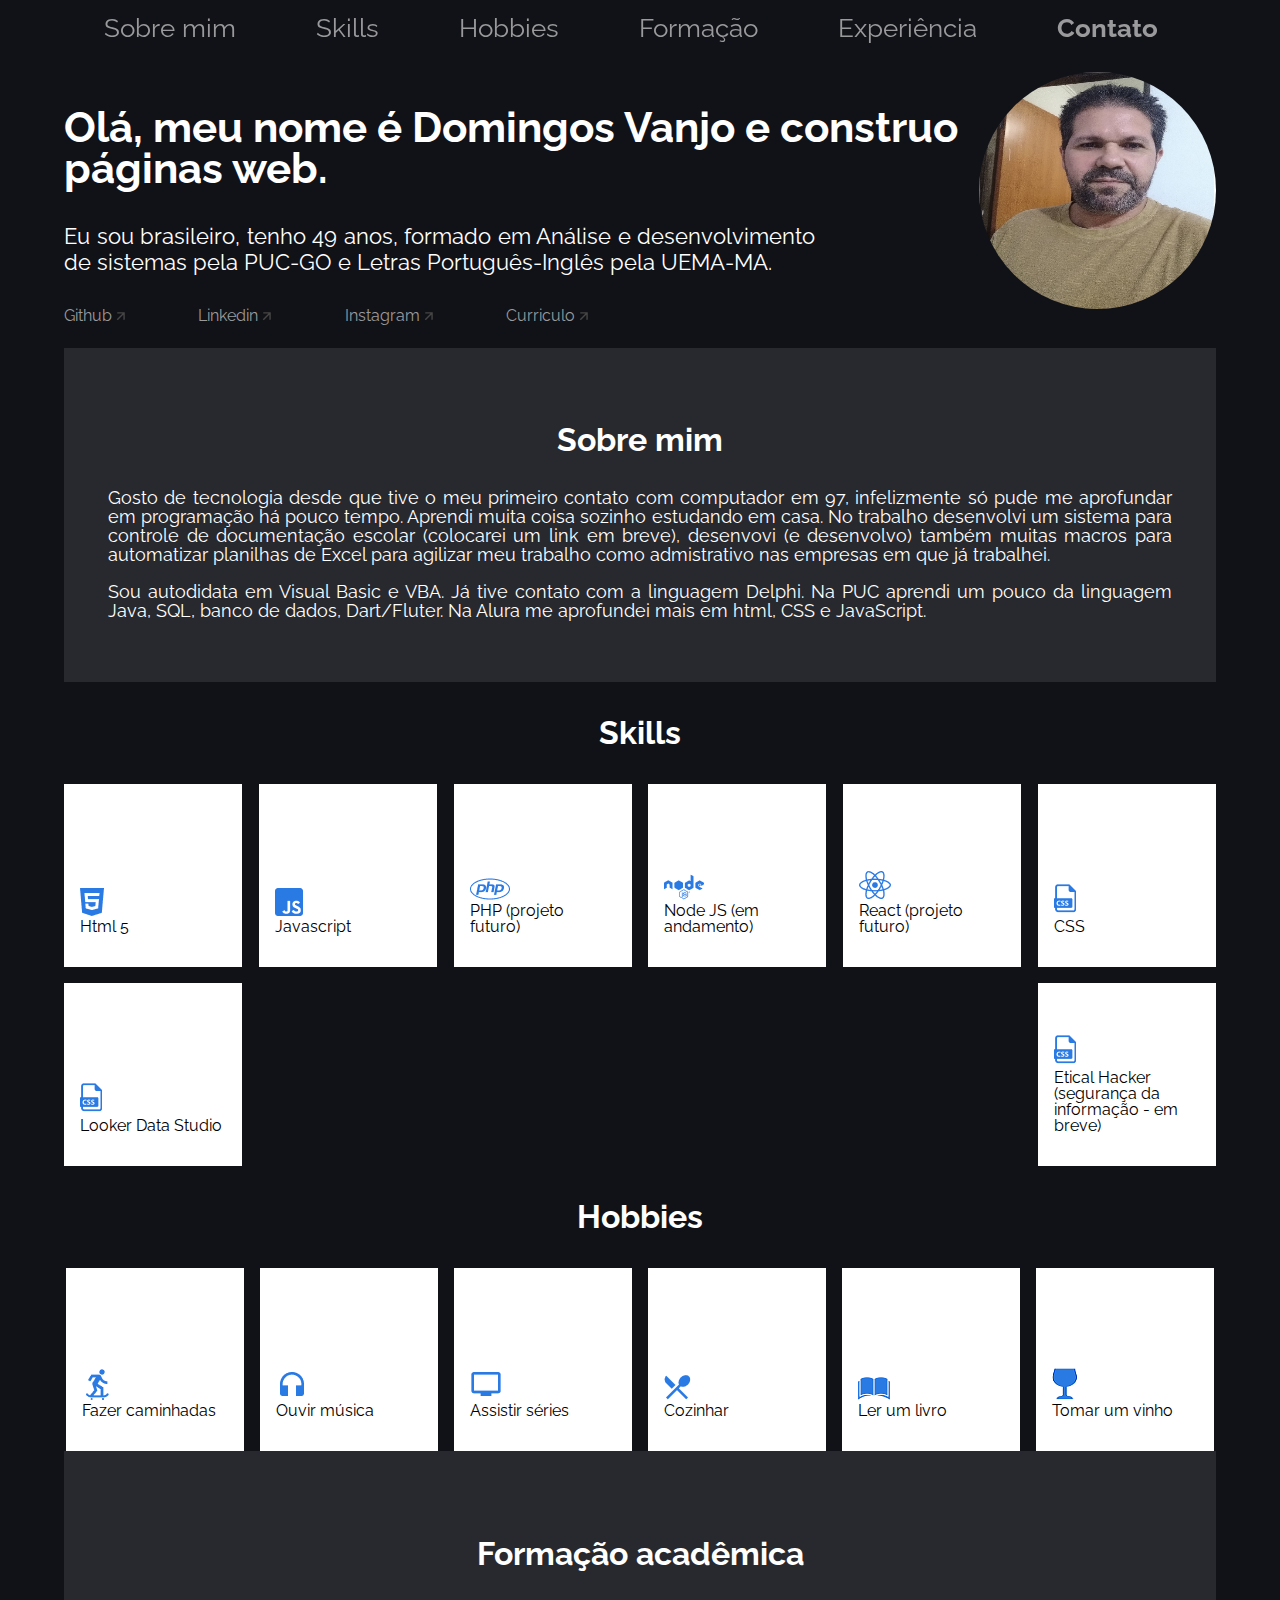
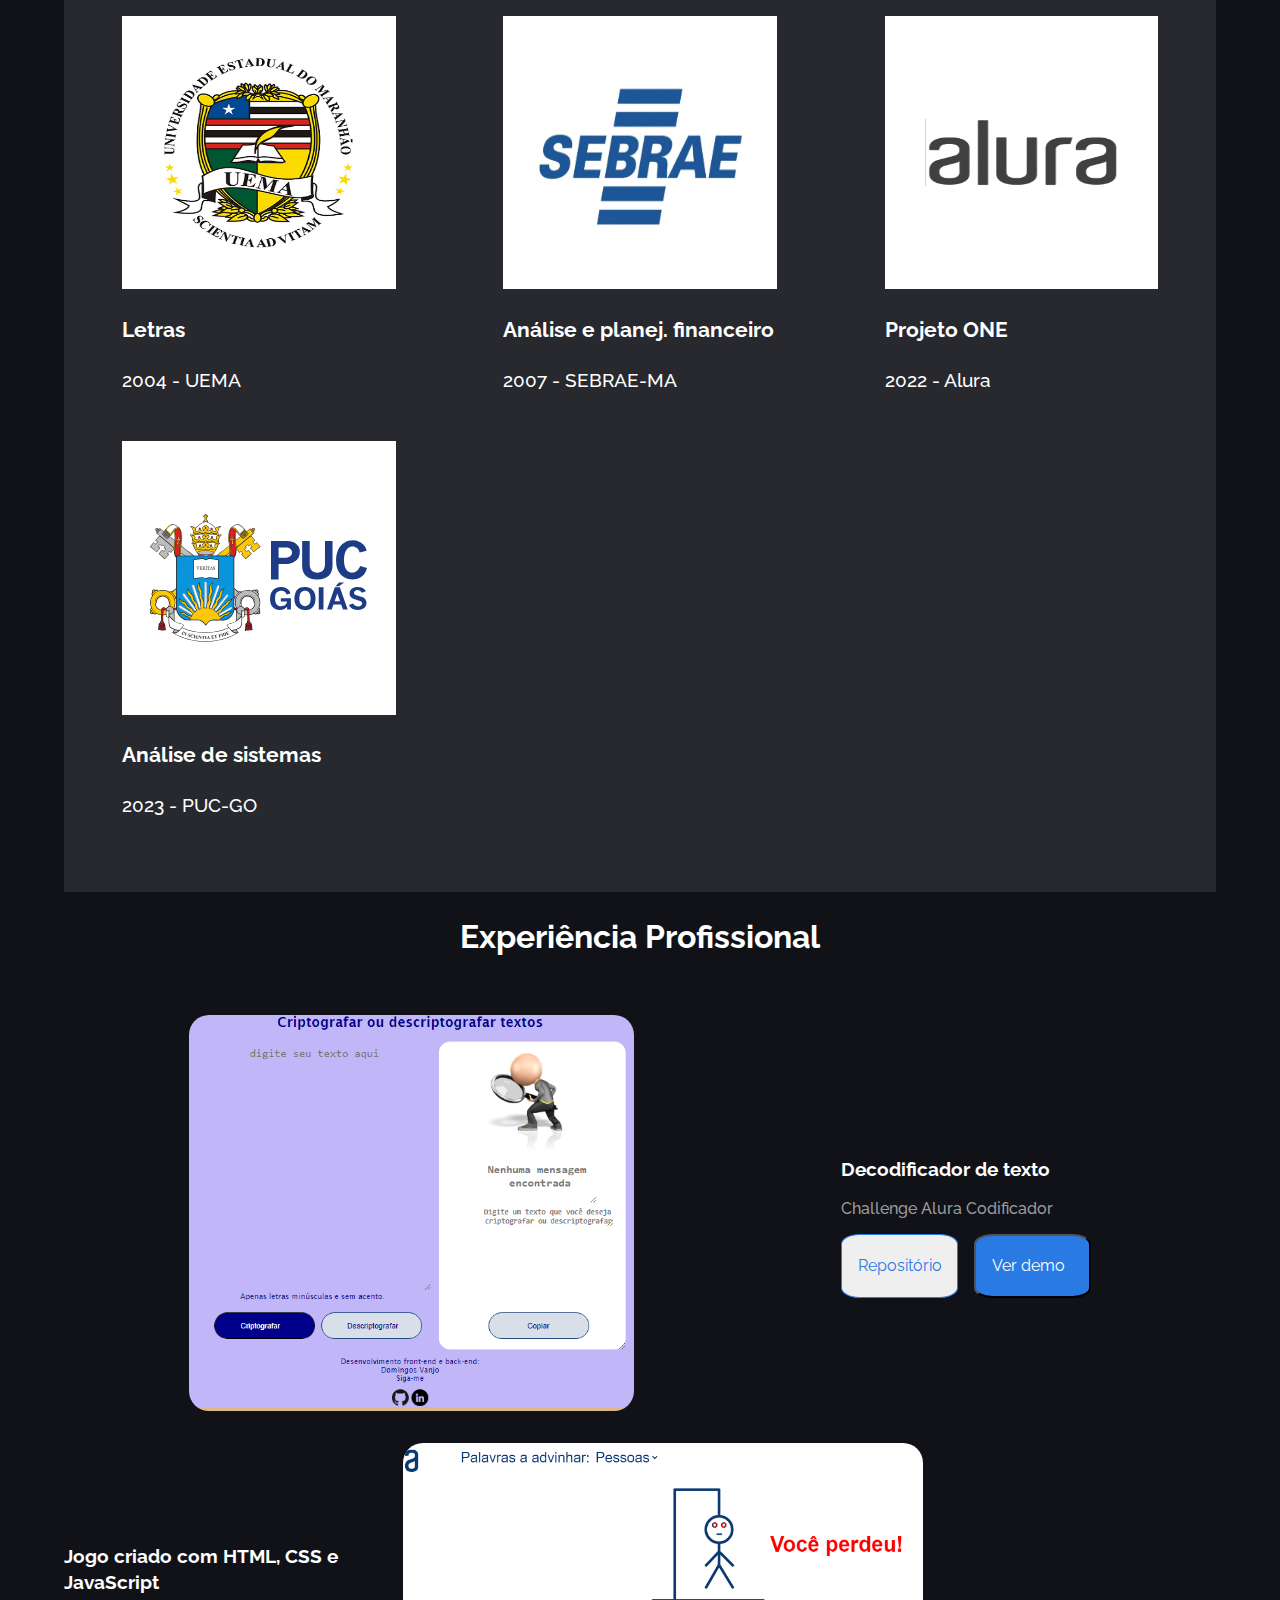
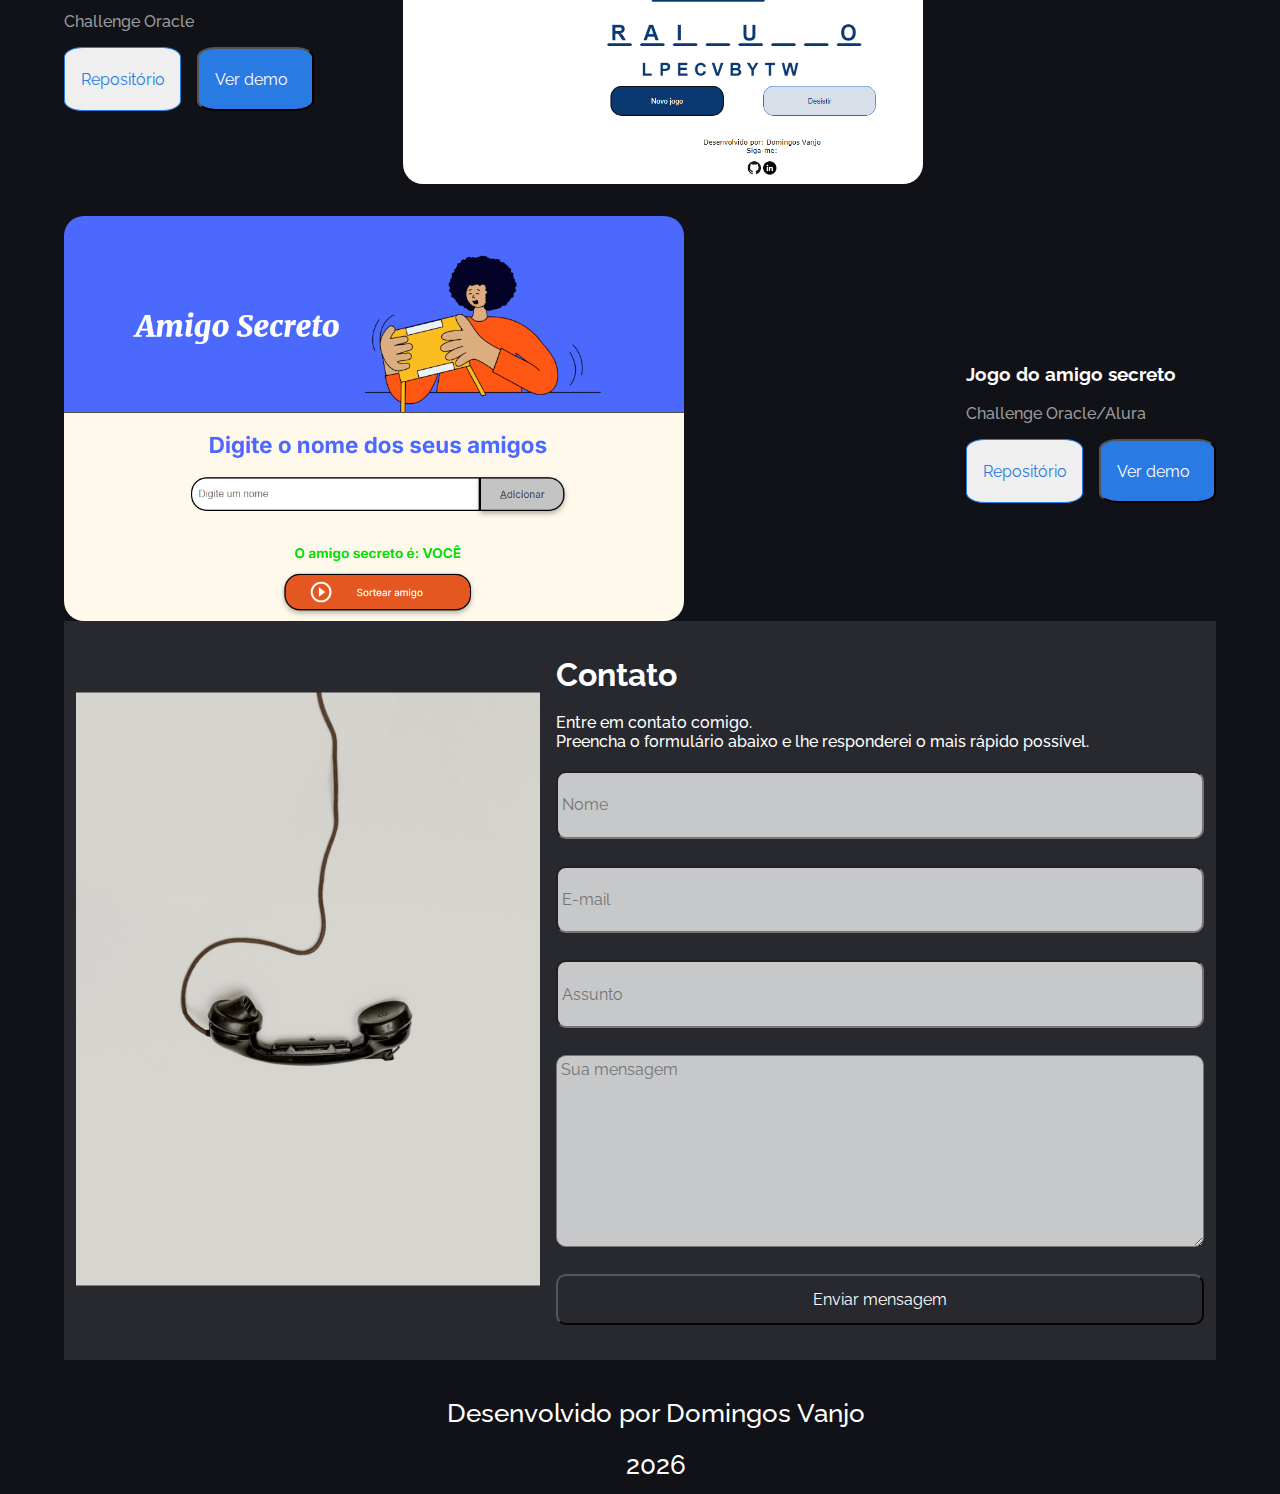
<file: index.html>
<!DOCTYPE html>
<html lang="pt-br" data-theme="dark">
<head>
    <!-- Google tag (gtag.js) -->
<script async src="https://www.googletagmanager.com/gtag/js?id=G-8K2QTV4QJ8"></script>

<script>
  window.dataLayer = window.dataLayer || [];
  function gtag(){dataLayer.push(arguments);}
  gtag('js', new Date());

  gtag('config', 'G-8K2QTV4QJ8');
</script>
    <meta charset="UTF-8">
    <meta http-equiv="X-UA-Compatible" content="IE=edge">
    <meta name="viewport" content="width=device-width, initial-scale=1.0">

    <!-- Folha de estilo de CSS Linkado -->
    <link rel="stylesheet" href="css/style.css">
    <link rel="stylesheet" href="css/responsivo.css">
    <link rel="stylesheet" href="css/normalize.css">

    <link rel="preconnect" href="https://fonts.googleapis.com">
    <link rel="preconnect" href="https://fonts.gstatic.com" crossorigin>

    <!-- Fonte do Projeto Raleway -->
    <link href="https://fonts.googleapis.com/css2?family=Raleway:wght@500&display=swap" rel="stylesheet">
    
    <title>Portfólio Pessoal</title>
    <link rel="icon" href="assets/portfolio_icon.jpg" type="image/x-icon">
    <link rel="stylesheet" href="https://cdn.jsdelivr.net/npm/bootstrap-icons@1.10.5/font/bootstrap-icons.css">
</head>
<body>
<!-- Sessão de Menu  -->
<div class="all">
    <section class="menu">
        <header class="menu_container">
            <nav>
                <ul class="menu__list">
                    <li class="menu__list__item"><a href="#sobremim">Sobre mim</a></li>
                    <li class="menu__list__item"><a href="#skills">Skills</a></li>
                    <li class="menu__list__item"><a href="#hobbies">Hobbies</a></li>
                    <li class="menu__list__item"><a href="#formacao">Formação</a></li>
                    <li class="menu__list__item"><a href="#xp">Experiência</a></li>
                    <li class="menu__list__item"><a href="#contato">Contato</a></li>
                </ul>
            </nav>
        </header>
    </section>

<!-- Sessão Title -->
    <section class="title">
        <div class="title__div">
            <img class="title__profile" src="assets\perfil.jpg">
            <div class="title__container">
                <h2 class="title__bio">Olá, meu nome é Domingos Vanjo e construo páginas web.</h2>
                <h3 class="title__subsection">Eu sou brasileiro, tenho <div class="idade"></div> anos, formado em Análise e desenvolvimento de sistemas pela PUC-GO e Letras Português-Inglês pela UEMA-MA.</h3>
                <ul class="title__network">
                    <li class="title__network__item"><a href="https://github.com/domingosvanjo" target="_blank">Github <img src="assets\arrow.png"> </a></li>
                    <li class="title__network__item"><a href="https://www.linkedin.com/in/domingosvanjo/" target="_blank">Linkedin <img src="assets\arrow.png"></a></li>
                    <li class="title__network__item"><a href="https://www.instagram.com/vandom/" target="_blank">Instagram <img src="assets\arrow.png"></a></li>
                    <li class="title__network__item"><a href="assets/CURRICULUM VITAE.pdf" target="_blank">Curriculo <img src="assets\arrow.png"></a></li>
                </ul>
            </div>
        </div>
    </section>

    <!-- Sessão sobre mim -->
    <section class="about" id="sobremim">
        <div class="about__container">
            <h3 class="about__title">Sobre mim</h3>
            <p class="about__paragraph">Gosto de tecnologia desde que tive o meu primeiro contato com computador em 97, infelizmente só pude me aprofundar em programação há pouco tempo. Aprendi muita coisa sozinho estudando em casa. No trabalho desenvolvi um sistema para controle de documentação escolar (colocarei um link em breve), desenvovi (e desenvolvo) também muitas macros para automatizar planilhas de Excel para agilizar meu trabalho como admistrativo nas empresas em que já trabalhei. </p>
            <p class="about__paragraph">Sou autodidata em Visual Basic e VBA. Já tive contato com a linguagem Delphi. Na PUC aprendi um pouco da linguagem Java, SQL, banco de dados, Dart/Fluter. Na Alura me aprofundei mais em html, CSS e JavaScript.</p>
        </div>
    </section>

<!-- Sessão de Skills/Habilidades -->
    <section class="skills">
        <h3 class="skills__title" id="skills">Skills</h3>
            <div class="skills__line">
                <div class="skills__box">
                    <ul>
                        <li class="skills__img"><img src="assets\htlm.png"></li>
                        <li class="skills__name"> Html 5</li>
                    </ul>
                </div>

                <div class="skills__box">
                    <ul>
                        <li class="skills__img"> <img src="assets\js_icon.png" alt=""></li>
                        <li class="skills__name">Javascript</li>
                    </ul>
                </div>

                <div class="skills__box">
                    <ul>
                        <li class="skills__img"> <img src="assets\php_icon.png" alt=""></li>
                        <li class="skills__name">PHP (projeto futuro)</li>
                    </ul>
                </div>

                <div class="skills__box">
                    <ul>
                        <li class="skills__img"><img src="assets\nodejs_icon.png" alt=""></li>
                        <li class="skills__name">Node JS (em andamento)</li>
                    </ul>
                </div>

                <div class="skills__box">
                    <ul>
                        <li class="skills__img"> <img src="assets\react_icon.png" alt=""> </li>
                        <li class="skills__name">React (projeto futuro)</li>
                    </ul>
                </div>

                <div class="skills__box">
                    <ul>
                        <li class="skills__img"> <img src="assets\css_icon.png" alt=""> </li>
                        <li class="skills__name">CSS</li>
                    </ul>
                </div>

                <div class="skills__box">
                    <ul>
                        <li class="skills__img"> <img src="assets\css_icon.png" alt=""> </li>
                        <li class="skills__name">Looker Data Studio</li>
                    </ul>
                </div>

                <div class="skills__box">
                    <ul>
                        <li class="skills__img"> <img src="assets\css_icon.png" alt=""> </li>
                        <li class="skills__name">Etical Hacker (segurança da informação - em breve)</li>
                    </ul>
                </div>

        
        </div>
    </section>

<!-- Sessão de Hobbies -->
    <section class="hobbies" id="hobbies">
        <h3 class="hobbies__title">Hobbies</h3>
            <div class="hobbies__line">
                <div class="hobbies__box">
                    <ul>
                        <li class="hobbies__img"><img src="assets\skate_icon.png"></li>
                        <li class="hobbies__name"> Fazer caminhadas</li>
                    </ul>
                </div>

                <div class="hobbies__box">
                    <ul>
                        <li class="hobbies__img"> <img src="assets\headphones_icon.png" alt=""></li>
                        <li class="hobbies__name">Ouvir música</li>
                    </ul>
                </div>

                <div class="hobbies__box">
                    <ul>
                        <li class="hobbies__img"><img src="assets\tv_icon.png" alt=""></li>
                        <li class="hobbies__name">Assistir séries</li>
                    </ul>
                </div>

                <div class="hobbies__box">
                    <ul>
                        <li class="hobbies__img"> <img src="assets\forkspoon_icon.png" alt=""> </li>
                        <li class="hobbies__name">Cozinhar</li>
                    </ul>
                </div>

                <div class="hobbies__box">
                    <ul>
                        <li class="hobbies__img"> <img src="assets\livro_icon.png" alt=""> </li>
                        <li class="hobbies__name">Ler um livro</li>
                    </ul>
                </div>
                <div class="hobbies__box">
                    <ul>
                        <li class="hobbies__img"> <img src="assets\vinho_icon.png" alt=""> </li>
                        <li class="hobbies__name">Tomar um vinho</li>
                    </ul>
                </div>
            </div>
    </section>

    <!-- Sessão de Histórico Acadêmico -->
    <section class="academic">
        <h2 class="academic__title" id="formacao">Formação acadêmica</h2>
        <div class="academic__courses">
            <div class="academic__courses__box">
                <ul class="academic__courses__list">
                    <li class="academic__courses__item__img"><img id="img1" src="assets/logo_UEMA.png"></li>
                    <li class="academic__courses__item__title"><h4>Letras</h4></li>
                    <li class="academic__courses__item__subtitle"><p>2004 - UEMA</p></li>
                </ul>
            </div>
            <div class="academic__courses__box">
                <ul class="academic__courses__list">
                    <li class="academic__courses__item__img"><img id="img3" src="assets/SEBRAE.webp"></li>
                    <li class="academic__courses__item__title"><h4>Análise e planej. financeiro</h4></li>
                    <li class="academic__courses__item__subtitle"><p>2007 - SEBRAE-MA</p></li>
                </ul>
            </div>
            <div class="academic__courses__box">
                <ul class="academic__courses__list">
                    <li class="academic__courses__item__img"><img id="img2" src="assets/alura.png"></li>
                    <li class="academic__courses__item__title"><h4>Projeto ONE</h4></li>
                    <li class="academic__courses__item__subtitle"><p>2022 - Alura</p></li>
                </ul>
            </div>
            <div class="academic__courses__box">
                <ul class="academic__courses__list">
                    <li class="academic__courses__item__img"><img id="img4" src="assets/puc-goias.svg"></li>
                    <li class="academic__courses__item__title"><h4>Análise de sistemas</h4></li>
                    <li class="academic__courses__item__subtitle"><p>2023 - PUC-GO</p></li>
                </ul>
            </div>
        </div>
    </section>

    <!-- Sessão de Experiência Profissional/Projetos-->
    <section class="experience">
        <h2 class="experience__section__title" id="xp">Experiência Profissional</h2>
        <div class="experiencie__box">
            <a href="https://domingosvanjo.github.io/decodificador/" target="_blank"><img class="experience__img" src="assets/encripador.PNG"></a>
            <div class="experience__info">
                <h2 class="experience__title">Decodificador de texto</h2>
                <h3 class="experience__text">Challenge Alura Codificador </h3>
                    <div class="experience__description">
                            <span class="experience__repo"><a href="https://github.com/domingosvanjo/decodificador" target="_blank"><button class="experiencia__botao--repo">Repositório</button></a></span>
                            <span class="experience__demo"><a href="https://domingosvanjo.github.io/decodificador/" target="_blank"><button class="experiencia__botao--demo">Ver demo</button></a></span>
                    </div>
            </div>
        </div>  

        <div class="experiencie__box experience__forca">
            <a href="https://domingosvanjo.github.io/jogodaforca/" target="_blank"><img class="experience__img" id="img__forca" src="assets/forca1.PNG"></a>
            <div class="experience__info" id="forca__info">
                <h2 class="experience__title">Jogo criado com HTML, CSS e JavaScript</h2>
                <h3 class="experience__text">Challenge Oracle </h3>
                    <div class="experience__description">
                            <span class="experience__repo"><a href="https://github.com/domingosvanjo/JogoDaForca.git" target="_blank"><button class="experiencia__botao--repo">Repositório</button></a></span>
                            <span class="experience__demo"><a href="https://domingosvanjo.github.io/jogodaforca/" target="_blank" ><button class="experiencia__botao--demo">Ver demo</button></a></span>
                    </div>
            </div>
        </div>  

        <div class="experiencie__box experience__secreto">
            <a href="https://domingosvanjo.github.io/jogo-amigo-secreto/" target="_blank"><img class="experience__img" id="img__secreto" src="assets/tela.png"></a>
            <div class="experience__info" id="secreto__info">
                <h2 class="experience__title">Jogo do amigo secreto</h2>
                <h3 class="experience__text">Challenge Oracle/Alura</h3>
                    <div class="experience__description">
                            <span class="experience__repo"><a href="https://github.com/domingosvanjo/jogo-amigo-secreto.git" target="_blank"><button class="experiencia__botao--repo">Repositório</button></a></span>
                            <span class="experience__demo"><a href="https://domingosvanjo.github.io/jogo-amigo-secreto/" target="_blank" ><button class="experiencia__botao--demo">Ver demo</button></a></span>
                    </div>
            </div>
        </div>  

    </section>
        <!-- Sessão de Contato -->
        <section class="formcontato">
            <div id="contato" class="formcontato__contacto">
                <div class="formcontato--esquerda">
                    <img class="formcontato__img" src="assets\contact_image.png">
                </div>
                <div class="formcontato__text">
                    <h2 class="formcontato__title">Contato</h2>
                    <h3 class="formcontato__subtext">Entre em contato comigo.</h3>
                    <h3 class="formcontato__subtext">Preencha o formulário abaixo e lhe responderei o mais rápido possível. </h3>
                    <form class="formcontato__form" name="portfolio" action="https://api.staticforms.xyz/submit" method="post">
                        <ul id="formcontato__validate" class="invisivel">
                        </ul>
                        <input type="hidden" name="accessKey" value="775591f7-fbc2-4898-9dd0-5b8b882a501f">
                        <input class="formcontato__input" type="text" name="name" id="nome" placeholder="Nome" required="">
                        <input class="formcontato__input" type="email" name="email" id="email" placeholder="E-mail" required="">
                        <input class="formcontato__input" type="text" name="subject" id="assunto" placeholder="Assunto" required="">
                        <textarea class="formcontato__textarea" rows="5" cols="40" name="message" id="mensagem" placeholder="Sua mensagem" required=""></textarea>
                        <input type="hidden" name="redirectTo" value="https://domingosvanjo.github.io/portifolio/obrigado.html">
                        <button type="submit" class="formcontato__botao">Enviar mensagem</button>
                    </form>
                </div>
            </div>
        </section>

        <!-- Sessão de Footer/Rodapé-->
        <section class="footer">
            <div class="footer__rodape">
                <p>Desenvolvido por Domingos Vanjo</p>
                <p class="ano"></p>
            </div>
        </section>
    </div>
    <!-- Script Linkado do seu documento de JavaScript -->
<script src="js/validate.js"></script>
</body>
</html>
</file>
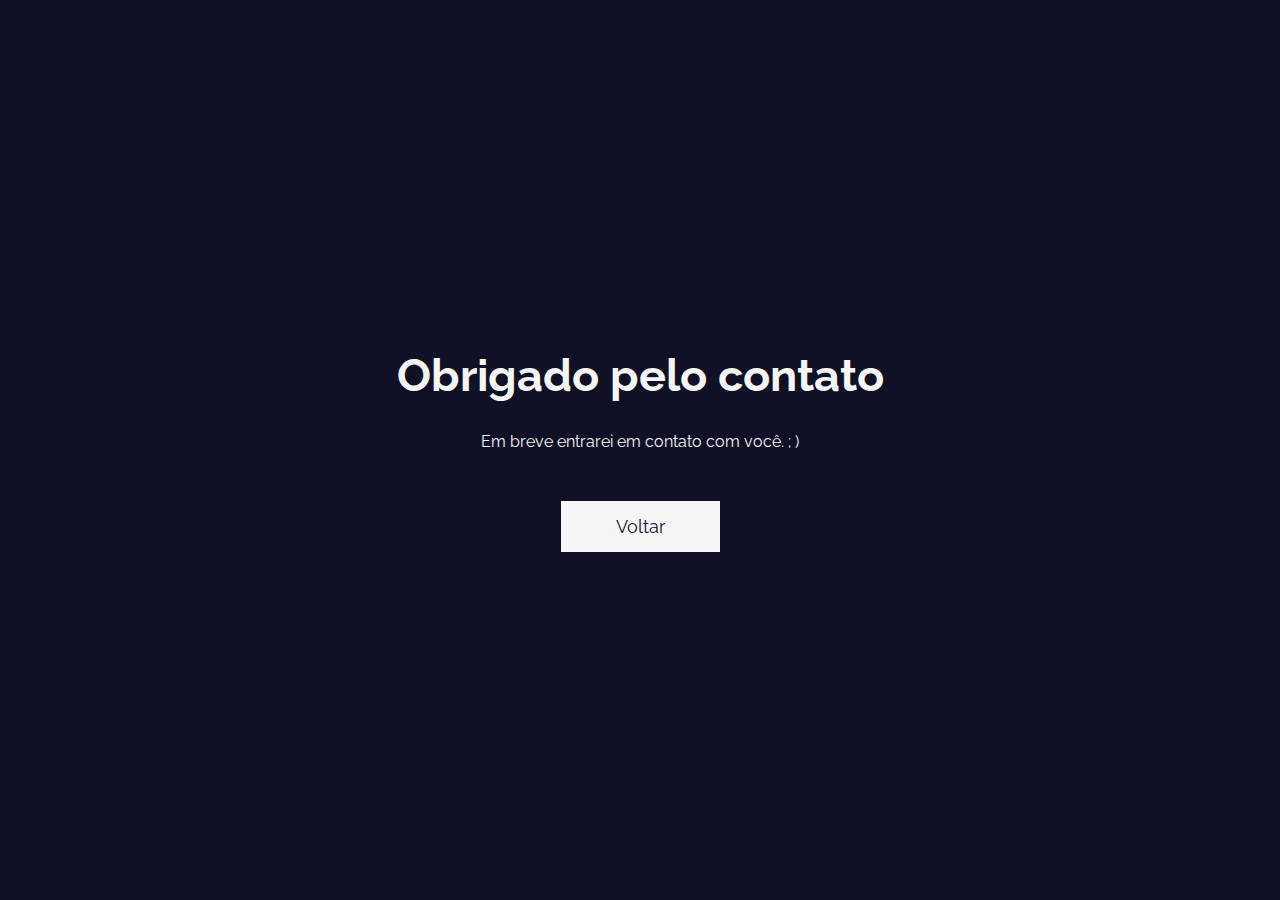
<file: obrigado.html>
<!DOCTYPE html>
<html lang="pt-br">
<head>
    <meta charset="UTF-8">
    <meta http-equiv="X-UA-Compatible" content="IE=edge">
    <meta name="viewport" content="width=device-width, initial-scale=1.0">
    <title>Obrigado pelo contato</title>

    <link rel="preconnect" href="https://fonts.googleapis.com">
    <link rel="preconnect" href="https://fonts.gstatic.com" crossorigin>
    <link href="https://fonts.googleapis.com/css2?family=Raleway:wght@500&display=swap" rel="stylesheet">
    <link rel="icon" href="assets/portfolio_icon.jpg" type="image/x-icon">

    <link rel="stylesheet" href="css/obg.css">
</head>
<body class="main">
    <h1 class="text">Obrigado pelo contato</h1>    
    <p class="paragrafo">Em breve entrarei em contato com você. ; )</p>
    <a href="index.html" class="btn">Voltar</a>
</body>
</html>
</file>
<file: css/style.css>
@import url('https://fonts.googleapis.com/css2?family=Raleway:ital,wght@0,100..900;1,100..900&display=swap');

:root, :root[data-theme='dark'] {
    --primary-color: #F0F0F0;
  
    --primary-bg-color: #111217;
    --secondary-bg-color: #28292E;
    --primary-border-color: #28292E;
    --secondary-border-color: #56575A;
  
    --button-color: #2A7AE4;
    --button-bg-color: #cdddf3;
    --button-color-hover: #000000;
    --title-color: #ffffff;
    --text-color: #9A9A9C;
    --link-color: #9A9A9C;
    --icon-color: #C7C8C9;
    --menu--hover: #ff8c00;
  }
  
  :root[data-theme='light'] {
    --primary-color: #0B0B0F;
  
      --primary-bg-color: #E9E9E9;
      --secondary-bg-color: #C7C8C9;
      --primary-border-color: #C7C8C9;
      --secondary-border-color: #9A9A9C;
  
      --button-color: #2A7AE4;
      --button-bg-color: #6ca9f8;
      --button-color-hover: #000000;
      --title-color: #0B0B0F;
      --text-color: #28292E;
      --link-color: #28292E;
      --icon-color: #56575A;
      --menu--hover: #ffa500;
  }

html[data-theme='light'] .brand__logo {
    filter: invert(1);
}
  
html[data-theme='light'] .technologies__logo {
    filter: invert(80%);
}

body {
    /* box-sizing: border-box; */
    background-color: var(--primary-bg-color) ;
    font-family: "Raleway", serif;
    margin: 0;
    padding: 0;
    line-height: 1;
    width: min-content;
    width: 100%;
}

.all{
    width: 90%;
    margin-left: 5%;
}
ol, ul,li {
    list-style: none;
}
a{
    text-decoration: none;
    color: var(--link-color);
}

button{
    cursor: pointer;
}

button:active{
	margin-top:0px;
	border: 0;
}

button[disabled=disabled], button:disabled {
    background-color: var(--primary-border-color);
	border-color: var(--secondary-border-color);
    cursor: auto;
}

button:hover{
    /* transform: scale(1.1); */
    border-radius: 16px;
    background-color: var(--button-bg-color);
    color: var(--button-color-hover);
}


/*O que é o BEM?

BEM (Block, Element, Modifier) ​​é uma abordagem baseada em componentes para o desenvolvimento
web. A ideia por trás disso é dividir a interface do usuário em blocos independentes.
Isso torna o desenvolvimento de interface fácil e rápido, mesmo com uma interface
de usuário complexa, e permite a reutilização de código existente sem copiar e colar.

Link da documentação oficial!
https://en.bem.info/methodology/quick-start/*/

/*Sessão Menu*/

.menu{   
    display: flex;
    /* margin: 0 auto 0 5%; */
    align-items: center;
    background-color: var(--primary-bg-color);
    height: 4.5rem;
    
}

.menu_container{
    display: flex;
    align-items: center;
    position: fixed;
    top: 0;
    width: 85.5%;
    background-color: var(--primary-bg-color);
    z-index: 1000; /*Para garantir que o cabeçalho fique acima de outros elementos */
}

nav{
    /* margin: 0 auto; */
    width: 100%;
}

.menu__list{
    display: flex;
    justify-content: space-between;
}

.menu__list__item{
    /* margin: 0 0 0 2rem; */
    color: var(--text-color);
    font-size: 2.0vw;
}

.menu__list__item a:hover{
    color: var(--menu--hover);
}

.menu__list__item:nth-child(6){
    font-weight: bold;
}

h1, h2, h3, h4, p{
    color: var(--title-color);
}

/*Sessão Title*/

section.title{
    display: flex;
    /* margin: 0 auto 0 5%; */
}

.title__div{
    width: 100%;
}

.title__profile{
    width: 14.81rem;
    height: 14.81rem;
    border-radius: 50%;
    float: right;
}

.title__container{
    width: auto;
}

.title__bio{
    font-size: 2.6em;
}

.title__subsection{
    width: 46.94rem;
    font-style: normal;
    font-weight: 400;
    font-size: 1.37rem;
    line-height: 1.62rem;
    text-align: justify;
}

.title__network{
    display: flex;
    justify-content: space-between;
    padding: 0%;
    width: 33.75rem;
    height: 1.5rem;
    padding-top: 0.62rem;
}

.title__network__item{
    display: inline;
    margin-right: 1rem;
}

.title__network__item a:hover{
    color: var(--menu--hover);
}
/*Sessão About*/

section.about{
    display: flex;
    float: none;
    /* margin: 0 auto 0 5%; */
    background: var(--secondary-bg-color);
    flex-direction: column;
    padding: 2.75rem;
    height: auto;
    align-self: stretch;
    flex-grow: 0;
}

.about__container{
    width: auto;
    float: none;
    margin: 0 auto;
}

.about__title{
    font-weight: 700;
    font-size: 2rem;
    text-align: center;
}

.about__paragraph{
    height: auto;
    font-weight: 400;
    font-size: 1.12rem;
    line-height: 1.19rem;
    flex: none;
    order: 1;
    flex-grow: 0;
    text-align: justify;
}

/*Sessão Skills*/

section.skills, section.hobbies{
    display: flex;
    /* float: none; */
    /* margin: 0 auto 0 5%; */
    flex-direction: column;
    align-items: center;
     /* margin-bottom: 2rem; */
}

.skills__title, .hobbies__title{
    font-weight: 700;
    font-size: 2rem;
    line-height: 2.37rem;
}

.skills__line, .hobbies__line{
    display: flex;
    flex-direction: row;
    align-items: flex-start;
    gap: 1rem;
    /* width: auto; */
    flex-wrap: wrap;
    /* flex: none; */
    order: 1;
    justify-content: space-between;
    flex-grow: 0;
}

.skills__box, .hobbies__box{
    background: #FFFFFF;
    display: flex;
    flex: none;
    flex-direction: column;
    justify-content: flex-end;
    align-items: flex-start;
    padding: 1rem;
    gap: 0.5rem;
    width: 9.12rem;
    height: 9.44rem;
}

.skills__box:hover{
    transform: scale(1.1);
}

.skills__box ul{
    padding-inline-start: 0;
}

/*Sessão Hobbies*/

.hobbies__box:hover{
    transform: scale(1.1);
}

.hobbies__box ul{
    padding-inline-start: 0;
}

/* Experiência Acadêmica*/
section.academic{
    display: flex;
    /* float: none; */
    /* margin: 0 auto 0 5%; */
    flex-direction: column;
    align-items: center;
    padding: 5%;
    height: auto;
    background: var(--secondary-bg-color);
    align-self: stretch;
    flex-grow: 0;
}

.academic__title{
    font-weight: 700;
    font-size: 2rem;
    line-height: 2.37rem;
}

.academic__courses{
    display: flex;
    flex-direction: row;
    align-items: flex-start;
    justify-content: space-between;
    gap: 1rem;
    flex-wrap: wrap;
}

.academic__courses__box ul{
    padding-inline-start: 0;
}

.academic__courses__item__img{
    background: #FFFFFF;
    display: flex;
    flex-direction: row;
    justify-content: center;
    align-items: center;
    padding: 1rem;
    gap: 0.62rem;
    width: 15.12rem;
    height: 15.12rem;
}
.academic__courses__item__img:hover{
    transform: scale(1.1);
}

#img1{
    width: 80%;
    height: 80%;
}

#img2{
    width: 80%;
    height: 28%;
}

#img3, #img4{
    width: 90%;
    height: 70%;
}

.academic__courses__item__title{
    font-weight: 700;
    font-size: 1.3em;
    line-height: 1.62rem;
}

.academic__courses__item__subtitle{
    font-weight: 500;
    font-size: 1.2rem;
    line-height: 1.19rem;
    /* color: #464646; */
}
  
/* experiência*/
section.experience{
    display: flex;
    float: none;
    /* margin: 0 auto 0 5%; */
    flex-direction: column;
    align-items: center;
    gap: 2rem;
    
}

.experience__section__title{
    width: auto;
    /* height: 38px; */
    font-weight: 700;
    font-size: 2rem;
    line-height: 2.37rem;
    text-align: center;
}

.experiencie__box{
    display: flex;
    /* flex: none; */
    flex-direction: row;
    align-items: center;
    gap: 1rem;
    width: auto;
    height: auto;
}

.experience__forca{
    display: flex;
    flex-direction: row-reverse;
    justify-content: space-between;
}

.experience__img{
    display: flex;
    flex-direction: row;
    align-items: flex-start;
    /* padding: 0.62rem; */
    /* gap: 0.62rem; */
    width: 70%;
    height: 38%;
    /* filter: drop-shadow(0px 4px 4px rgba(0, 0, 0, 0.25)); */
    border-radius: 20px;
}

.experience__img:hover{
    transform: scale(1.1);
    opacity: 1.5;
}

#img__forca{
  width: 64%;
  /* margin-left: 34%; */
  
}

.experience__title{
    font-weight: 700;
    font-size: 1.2rem;
    line-height: 1.62rem;
}

.experience__text{
    font-weight: 500;
    font-size: 1rem;
    line-height: 1.19rem;
    /* width: 348px; */
    color: var(--text-color);
}

.experience__description{
    display: flex;
    flex-direction: row;
    align-items: flex-start;
    gap: 1rem;
    height: 3.19rem;
}

.experiencia__botao--repo{
    box-sizing: border-box;
    display: flex;
    align-items: center;
    padding: 1rem;
    gap: 0.62rem;
    font-weight: 400;
    font-size: 1rem;
    line-height: 1.19rem;
    color: var(--button-color);
    width: 7.30rem;
    height: 4rem;

    /* Azul/100% */
    border: 1px solid var(--button-color);
    border-radius: 16%;
}

.experiencia__botao--demo{
    display: flex;
    align-items: center;
    padding: 1rem;
    gap: 0.62rem;
    border-radius: 16%;
    width: 7.30rem;
    height: 4rem;
    font-weight: 400;
    font-size: 1rem;
    line-height: 1.19rem;

    /* Preto/branco */
    color: var(--title-color);

    /* Azul/100% */

    background: var(--button-color);
}

/*Contato*/

section.formcontato{
    display: flex;
    flex-direction: column;
    align-items: center;
    /* margin: 0 auto 0 5%; */
    padding: 3% 1% 3% 1%;
    
    gap: 0.62rem;
    flex-grow: 0;
    
    /* Azul/10% */
    background: var(--secondary-bg-color)
}

.formcontato__contacto{
    display: flex;
    flex-direction: row;
    align-items: center;
    width: 100%;
    gap: 1rem;
    order: 0;
    flex-grow: 0;
}


.formcontato--esquerda img{
    height: 50%;
}

.formcontato__text{
    display: flex;
    flex-direction: column;
    align-items: flex-start;
    
    /* Inside auto layout */
    
    order: 1;
    flex-grow: 1;
}

.formcontato__text h2{
    margin: 0;
    margin-bottom: 3%;
    font-size: 2rem;
    line-height: 2.37rem;
}

#nome{
    margin-top: 3%;
}

.formcontato__text h3{
    /* width: 656px; */
    margin: 0;
    font-weight: 500;
    font-size: 1rem;
    line-height: 1.19rem
}

.formcontato__form{
    display: flex;
    flex-direction: column;
    align-items: flex-start;
    gap: 3vh;

    /* Inside auto layout */
    flex: none;
    order: 1;
    align-self: stretch;
    flex-grow: 0;
}

input, textarea{
    width: auto;
    height: 6vh;
    align-items: center;
    font-weight: 400;
    font-size: 1rem;
    line-height: 1.25rem;
    background: var(--icon-color);
    /* flex: none; */
    order: 0;
    align-self: stretch;
    flex-grow: 1;
    outline: none;
    transition: all 0.5s;
    padding: 0.31rem;
    border-radius: 0.62rem;
}

textarea{
    height: 20vh;
    font-family: 'Raleway', serif;
    font-style: normal;
    background: var(--icon-color);
}
input:focus, textarea:focus{
    border-color: var(--button-color);
}

.formcontato__botao{
    display: flex;
    flex-direction: row;
    justify-content: center;
    align-items: center;
    padding: 1rem;
    gap: 0.62rem;
    font-weight: 400;
    font-size: 1rem;
    line-height: 1.19rem;
    color: var(--title-color);
    width: 100%;
    height: 3.19rem;
    border-radius: 10px;
    /* Azul/100% */
    background: var(--button-color);
    
    /* Inside auto layout */
    flex: none;
    order: 2;
    flex-grow: 0;
}

.invisivel{
    display: none;
}

#formcontato__validate{
    color: red;
}



/*footeer*/

section.footer{
    flex-direction: row;
    justify-content: center;
    align-items: center;
    padding: 1rem;
    gap: 0.62rem;
    width: 100%;
    
    /* Preto/branco */
    background: var(--primary-bg-color);
    
    /* Inside auto layout */
    flex: none;
    order: 1;
    flex-grow: 0;
}

.footer__rodape{
    font-weight: 500;
    font-size: 2vw;
    /* line-height: 19px; */
    text-align: center;
}

.idade, .ano{
    display: inline;
}
</file>
<file: css/responsivo.css>
/* Chegou a hora de se desafiar com a responsividade, 
utilize como referência os breakpoints @media abaixo*/

/*Tablet*/
@media screen and (max-width: 768px) {
    
    /* Menu */
    section.menu{
        width: 100%;
        justify-content: space-between;
        /* margin-left: 1rem; */
        /* margin-right: 3rem; */
    }

    .all{
        width: 100%;
        margin-left: 0;
    }

    .menu__list__item:nth-child(1){
        /* display: none; */
      }
      .menu__list__item:nth-child(2){
          /* display: none; */
      }
      .menu__list__item:nth-child(3){
          /* display: none; */
      }
      .menu__list__item:nth-child(4){
          /* display: none; */
      }
      .menu__list__item:nth-child(5){
          /* display: none; */
      }
      
    
    /*title*/
    .title__div{
        padding: 5%;
    }
   
    .title__profile{
        width: 30vw;
        /* height: 17vh; */
        /* margin-left: 15px; */
    }

    .title__container{
        width: auto;
    }
    .title__container h2{
        font-size: revert;
    }

    .title__subsection {
        width: auto;
    }
    .title__network{
        width: auto;
    }

    /*about*/
    section.about{
       width: auto;

    }
    .about__title{
        font-size: 1.37rem;
    }
    .about__container{
        width: auto;
    }
    .about__paragraph{
        width: auto;
    }
    /*Skills e Hobbies*/ 
    .skills__title, .hobbies__title{
        font-size: 1.37rem;
    }
    .skills__line, .hobbies__line{
        height: auto;
        flex-wrap: wrap;
        margin-left: 1rem;
    }
    .skills__box, .hobbies__box{
        width: calc(27%);
        height: 7.37rem;
    }
   
    /*Experiências acadêmicas*/
    .academic__title{
        font-size: 1.37rem;
    }
    .academic__courses{
        height: auto;
        flex-wrap: wrap;
        margin-left: 1rem;
    }

    .academic__courses__box{
        width: calc(23%);
        height: auto;
    }

    .academic__courses__item__img{
        width: auto;
        height: auto;
    }
    
    #img3, #img4{
        padding: 25%;
    }

    #img2{
        padding: 34%;
    }

    /*Expeirência profissional*/
    section.experience{
        width: auto;
    }

    .experience__section__title{
        font-size: 1.37rem;
    }

    .experiencie__box{
        display: block;
    }

    #img__forca{
        margin: 0;
    }

    #forca__info{
        margin: 0;
    }
    /*Form contato*/
    section.formcontato, .formcontato__contacto{
        margin-top: 5%;
        padding: 0;
    }

    .formcontato--esquerda img{
        display: none;
    }

}
    
    /*Mobile*/
    @media screen and (max-width: 425px) {
    
    /*Menu*/
    .menu__list{
        margin: 0;
        padding: 0;
    }

    .menu__list__item{
        margin: 0;
    }
    
    .menu__list__item:nth-child(6){
        font-weight: normal;
    }

    /*Titulo*/
    .title__profile{
        width: 34%;
        height: 29%;
        margin-left: 40%;
        float: none;
    }

    

    .title__subsection {
        font-size: 18px;
    }

    /*Sessão sobre*/
    section.about{
        padding: 0;
        
    }

    .about__container{
        margin: 0 1rem 0 1rem;
        height: auto;
    }

    /*Skills e Hobbies*/
       .skills__box, .hobbies__box{
        width: calc(37%);
    }
     
    /*Formação Acadêmica*/
    section.academic{
        padding: 0;
    }

    .academic__courses{
        margin-left: 3rem;
        gap: 0;
    }

    .academic__courses__box{
        width: calc(95%);
    }

    .academic__courses__item__img{
        width: 242px;
        height: 242px;
        padding: 0 13%;
    }
    /*Experiência Profissional*/
    section.experience{
        margin-left: 1rem;
    }

    .experiencie__box {
        /* margin-left: 3rem; */
        align-self: baseline;
    }
    .experience__img {
        width: 74%;
    }

     /*Contato*/
     .formcontato__text {
        width: auto;
     }

     .formcontato__text h2{
        font-size: 1.37rem;
     }

     .formcontato__form{
        width: auto;
     }

     input, textarea{
        width: auto;
     }

     .formcontato__botao{
        margin-left: 0.6rem;
     }
    /*Footer*/
    
    }
</file>
<file: css/obg.css>
*{
    font-family: 'Raleway';
    margin: 0;
    padding: 0;
    box-sizing: border-box;
}
.main{
    display: flex;
    align-items: center;
    justify-content: center;
    min-height: 100vh;
    background: #101026;
    flex-direction: column;
}
.text{
    font-size: 45px;
    color: #f5f5f5;
    margin-bottom: 30px;
}
.paragrafo{
    color: #f5f5f5;
    margin-bottom: 50px;
}
.btn{
    padding: 15px 55px;
    background: #f5f5f5;
    text-decoration: none;
    color: #101026;
    font-size: 18px;
    transition: all 0.5s;
}
.btn:hover{
    border-radius: 16px;
}
</file>
